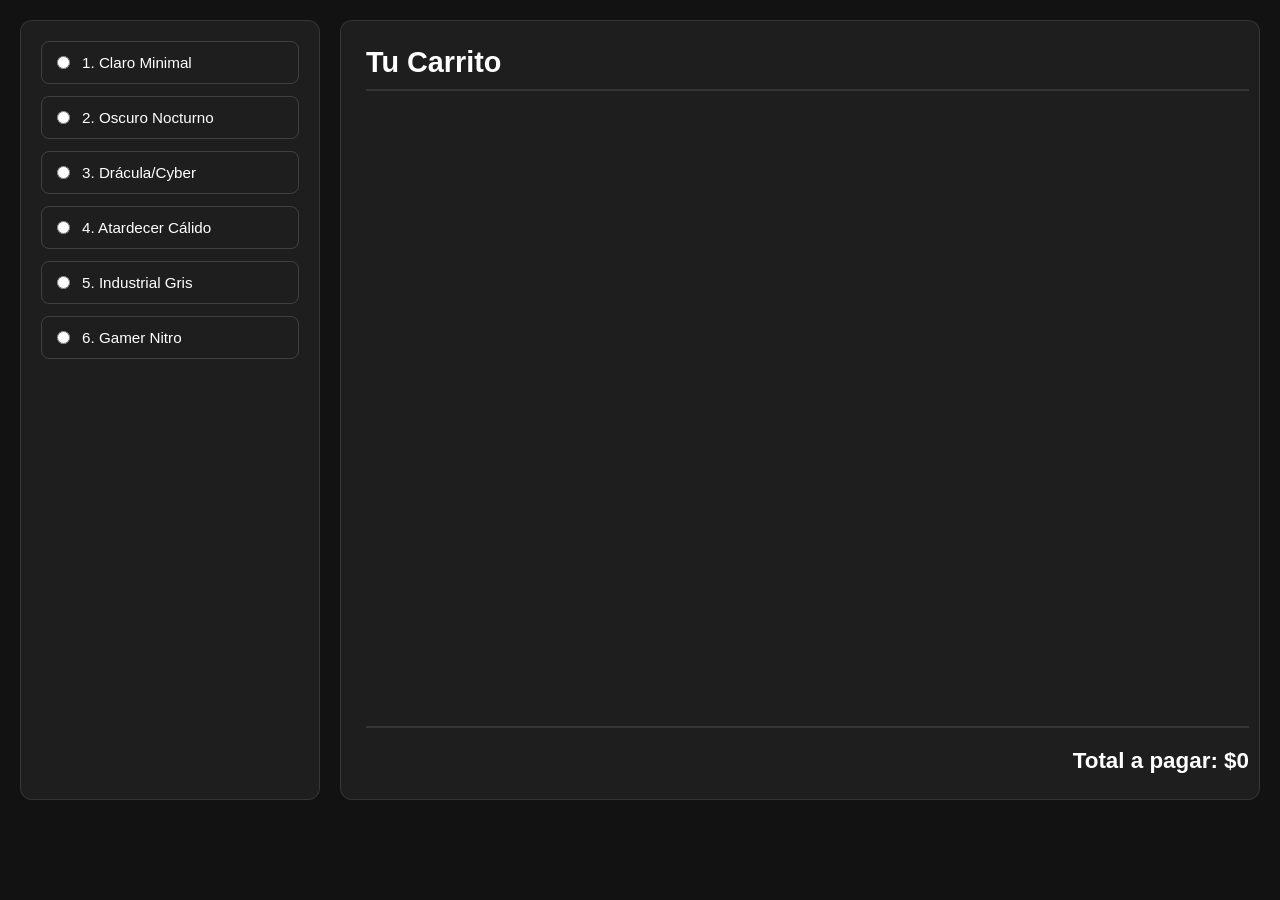
<file: Estructura html/carro.html>
<!DOCTYPE html>
<html lang="en">
<head>
    <meta charset="UTF-8">
    <meta name="viewport" content="width=device-width, initial-scale=1.0">
    <title>Document</title>
    <link rel="stylesheet" href="../Estilos/carro.css">
</head>
<body>
    <header>
        <nav id="padreCarro">
            <ul id="ulGuia">
                
            </ul>
        </nav>
    </header>
    <main>
        <div id="contenidoTotal" class="diseñoContenido">
            <aside id="desplegableMenu">

            </aside>
            <section id="carroProductos" class="diseñoCarro">

            </section>
        </div>
    </main>
    <script type="module" src="../Javascripts/carro.js"></script>
</body>
</html>
</file>
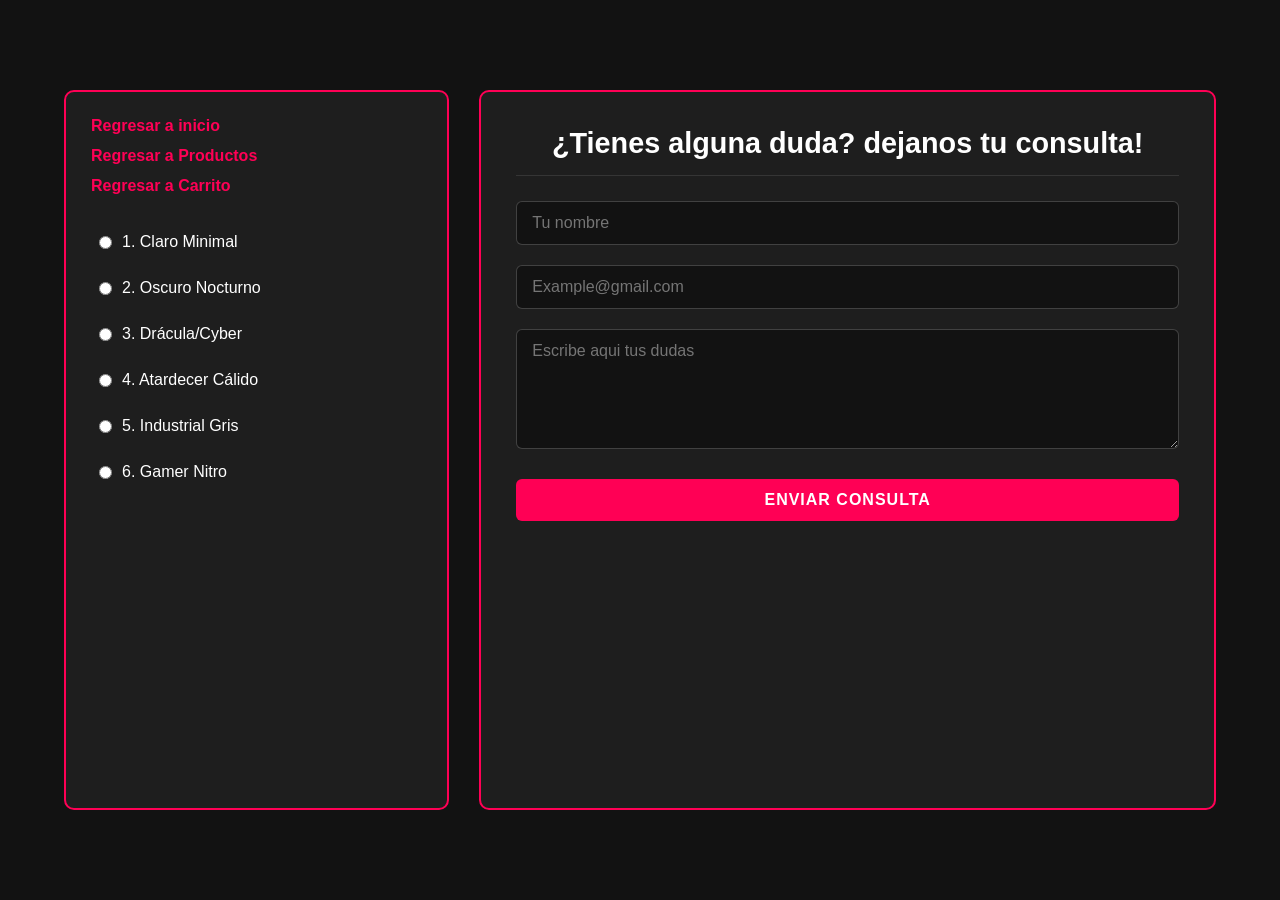
<file: Estructura html/contacto.html>
<!DOCTYPE html>
<html lang="en">
<head>
    <meta charset="UTF-8">
    <meta name="viewport" content="width=device-width, initial-scale=1.0">
    <title>Document</title>
    <link rel="stylesheet" href="../Estilos/contacto.css">
</head>
<body>
<section id="contacto" class="contacs">
    
    <aside id="barraLateral" class="barra-temas">
    
    </aside>
    <form action="https://formspree.io/f/xrejnywz" method="post" id="formContacto" class="formu">
    
    </form>
</section>
<script type="module" src="../Javascripts/contacto.js"></script>
</body>
</html>
</file>
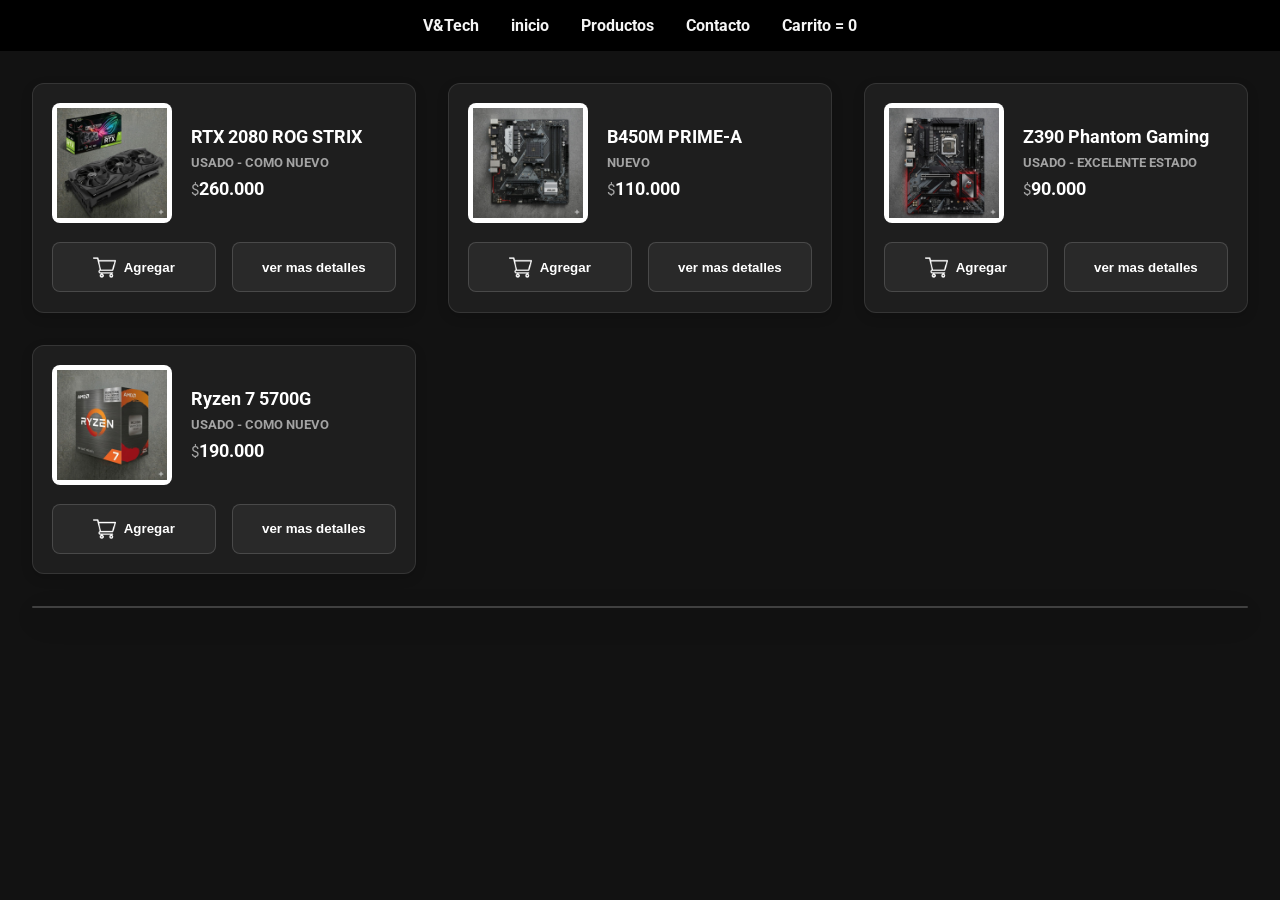
<file: Estructura html/productos.html>
<!DOCTYPE html>
<html lang="es">
<head>
    <meta charset="UTF-8">
    <meta name="viewport" content="width=device-width, initial-scale=1.0">
    <title>Tienda de Hardware</title>
    <link rel="stylesheet" href="../Estilos/productos.css">
</head>
<body>
    <header>
        <nav id="padreCarro" class="navilist">
            <ul id="ulGuia">
    
            </ul>
        </nav>
    </header>
    <main>
        <div class="ContentT">
            <section id="productContent" class="articulos"></section>

            <aside id = "detalles" class="details"></aside>
        </div>
        <section id="listaCarro" class="carroLista"></section>
    </main>

    <script type="module" src="../Javascripts/productos.js"></script>
</body>
</html>
</file>
<file: Estilos/carro.css>
:root {
    --fondo-principal: #121212;
    --fondo-secundario: #1e1e1e;
    --color-texto: #ffffff;
    --color-destacado: #a3a3a3;
}

* {
    margin: 0;
    padding: 0;
    box-sizing: border-box;
}

body {
    font-family: 'Segoe UI', Tahoma, Geneva, Verdana, sans-serif;
    background-color: var(--fondo-principal);
    color: var(--color-texto);
    min-height: 100vh;
    transition: background-color 0.3s ease, color 0.3s ease;
}

.diseñoContenido {
    display: grid;
    grid-template-columns: 300px 1fr;
    gap: 20px;
    padding: 20px;
    max-width: 1400px;
    margin: 0 auto;
    height: calc(100vh - 80px);
}

#desplegableMenu {
    background-color: var(--fondo-secundario);
    border-radius: 12px;
    padding: 20px;
    border: 1px solid rgba(255, 255, 255, 0.1);
    height: 100%;
    overflow-y: auto;
    transition: background-color 0.3s ease;
}

.plegaDiseño ul {
    list-style: none;
    display: flex;
    flex-direction: column;
    gap: 12px;
}

.plegaDiseño li {
    border: 1px solid rgba(255, 255, 255, 0.15);
    border-radius: 8px;
    transition: background 0.2s ease;
}

.plegaDiseño li:hover {
    background-color: rgba(255, 255, 255, 0.05);
}

.plegaDiseño label {
    display: flex;
    align-items: center;
    gap: 12px;
    padding: 12px 15px;
    cursor: pointer;
    width: 100%;
}

.plegaDiseño span {
    font-size: 0.95rem;
    font-weight: 500;
}

.diseñoCarro {
    background-color: var(--fondo-secundario);
    border-radius: 12px;
    padding: 25px;
    border: 1px solid rgba(255, 255, 255, 0.1);
    height: 100%;
    display: flex;
    flex-direction: column;
    transition: background-color 0.3s ease;
}

.diseñoCarro::before {
    content: "Tu Carrito";
    display: block;
    font-size: 1.8rem;
    font-weight: 700;
    margin-bottom: 20px;
    color: var(--color-texto);
    border-bottom: 2px solid rgba(255, 255, 255, 0.1);
    padding-bottom: 10px;
}

#carroProductos {
    flex: 1;
    overflow-y: auto;
    padding-right: 10px;
    display: flex;
    flex-direction: column;
    gap: 15px;
}

#carroProductos::-webkit-scrollbar {
    width: 8px;
}

#carroProductos::-webkit-scrollbar-track {
    background: transparent;
}

#carroProductos::-webkit-scrollbar-thumb {
    background: rgba(255, 255, 255, 0.2);
    border-radius: 4px;
}

#carroProductos::-webkit-scrollbar-thumb:hover {
    background: rgba(255, 255, 255, 0.4);
}

.itemCarrito {
    display: flex;
    justify-content: space-between;
    align-items: center;
    background-color: rgba(255, 255, 255, 0.03);
    border: 1px solid rgba(255, 255, 255, 0.08);
    border-radius: 10px;
    padding: 15px 20px;
    gap: 15px;
    transition: transform 0.2s ease, border-color 0.2s ease;
}

.itemCarrito:hover {
    transform: translateY(-2px);
    border-color: rgba(255, 255, 255, 0.15);
}

.itemCarrito h2 {
    font-size: 1.1rem;
    font-weight: 600;
    flex: 2;
    white-space: nowrap;
    overflow: hidden;
    text-overflow: ellipsis;
}

.itemCarrito p {
    font-size: 1.05rem;
    color: var(--color-destacado);
    flex: 1;
    text-align: right;
    font-weight: bold;
}

.btnEliminar {
    background-color: #ef4444;
    color: #ffffff;
    border: none;
    padding: 8px 16px;
    border-radius: 6px;
    font-weight: 600;
    cursor: pointer;
    transition: background-color 0.2s ease, transform 0.1s ease;
}

.btnEliminar:hover {
    background-color: #dc2626;
}

.btnEliminar:active {
    transform: scale(0.95);
}

.seccionTotal {
    margin-top: auto;
    padding-top: 20px;
    border-top: 2px solid rgba(255, 255, 255, 0.1);
    display: flex;
    justify-content: flex-end;
    background-color: var(--fondo-secundario);
}

.seccionTotal h3 {
    font-size: 1.4rem;
    font-weight: 700;
    color: var(--color-texto);
}
</file>
<file: Estilos/contacto.css>
* {
    box-sizing: border-box;
    margin: 0;
    padding: 0;
    font-family: sans-serif;
    transition: background-color 0.3s ease, color 0.3s ease;
}

body {
    background-color: var(--fondo-principal, #121212);
    color: var(--color-texto, #ffffff);
    min-height: 100vh;
    display: flex;
    justify-content: center;
    align-items: center;
}

.contacs {
    display: flex;
    width: 90%;
    max-width: 1200px;
    min-height: 80vh;
    gap: 30px;
    background-color: transparent;
}

.barra-temas {
    flex: 1;
    background-color: var(--fondo-secundario, #1e1e1e);
    border: 2px solid var(--color-destacado, #ff0055);
    border-radius: 10px;
    padding: 25px;
    display: flex;
    flex-direction: column;
    gap: 30px;
}

.barra-temas ul {
    list-style: none;
    display: flex;
    flex-direction: column;
    gap: 12px;
}

.barra-temas a {
    color: var(--color-destacado, #ff0055);
    text-decoration: none;
    font-weight: bold;
}

.barra-temas a:hover {
    text-decoration: underline;
}

#plegable {
    display: flex;
    flex-direction: column;
    gap: 10px;
}

.barra-temas label {
    display: flex;
    align-items: center;
    gap: 10px;
    cursor: pointer;
    padding: 8px;
    border-radius: 5px;
}

.barra-temas label:hover {
    background-color: rgba(255, 255, 255, 0.05);
}

.formu {
    flex: 2;
    background-color: var(--fondo-secundario, #1e1e1e);
    border: 2px solid var(--color-destacado, #ff0055);
    border-radius: 10px;
    padding: 35px;
    display: flex;
    flex-direction: column;
    gap: 25px;
}

.texto-contenedor {
    text-align: center;
    padding-bottom: 15px;
    border-bottom: 1px solid rgba(255, 255, 255, 0.1);
}

.texto-contenedor h2 {
    font-size: 1.8rem;
    color: var(--color-texto, #ffffff);
}

.inputs-contenedor {
    display: flex;
    flex-direction: column;
    gap: 20px;
}

.formEntrada {
    width: 100%;
    padding: 12px 15px;
    background-color: var(--fondo-principal, #121212);
    border: 1px solid rgba(255, 255, 255, 0.2);
    border-radius: 6px;
    color: var(--color-texto, #ffffff);
    font-size: 1rem;
    outline: none;
}

.formEntrada:focus {
    border-color: var(--color-destacado, #ff0055);
}

textarea.formEntrada {
    min-height: 120px;
    resize: vertical;
}

#btnForm {
    width: 100%;
    padding: 12px 15px;
    background-color: var(--color-destacado, #ff0055);
    color: #ffffff;
    border: none;
    border-radius: 6px;
    font-weight: bold;
    cursor: pointer;
    text-transform: uppercase;
    letter-spacing: 1px;
    margin-top: 10px;
    transition: transform 0.1s ease, filter 0.2s ease;
}

#btnForm:hover {
    filter: brightness(1.2);
}

#btnForm:active {
    transform: scale(0.98);
}
</file>
<file: Estilos/productos.css>
@import url('https://fonts.googleapis.com/css2?family=Roboto:wght@400;700&display=swap');

:root {
    --fondo-principal: #121212;
    --fondo-secundario: #1e1e1e;
    --color-texto: #ffffff;
    --color-destacado: #a3a3a3;
}

* {
    margin: 0;
    padding: 0;
    box-sizing: border-box;
}

body {
    font-family: 'roboto', Arial;
    background-color: var(--fondo-principal);
    color: var(--color-texto);
    transition: background-color 0.3s ease, color 0.3s ease;
}

header {
    background-color: #000000;
    position: relative; 
    z-index: 100;
}

.navilist ul {
    padding: 1rem 0;
    margin: 0;
    list-style: none;
    display: flex;
    justify-content: center;
    gap: 2rem;
    align-items: center;
}

.navilist a {
    text-decoration: none;
    color: whitesmoke;
    font-weight: 700;
}

#desplegableMenu {
    position: relative;
}

.plegaDiseño {
    position: absolute;
    top: 100%;
    left: 50%;
    transform: translateX(-50%);
    background-color: var(--fondo-secundario);
    border: 1px solid rgba(255, 255, 255, 0.15);
    border-radius: 8px;
    padding: 1rem;
    z-index: 1000;
    box-shadow: 0 10px 25px rgba(0,0,0,0.5);
    min-width: 220px;
}

.plegaDiseño ul {
    list-style: none;
    display: flex;
    flex-direction: column;
    gap: 0.8rem;
    padding: 0;
}

.plegaDiseño li {
    width: 100%;
}

.plegaDiseño label {
    display: flex;
    align-items: center;
    gap: 10px;
    cursor: pointer;
    color: var(--color-texto);
    width: 100%;
}

.ContentT {
    display: grid;
    grid-template-columns: 1fr;
    gap: 2rem;
    padding: 2rem;
    align-items: start;
    transition: grid-template-columns 0.3s ease;
    max-width: 1600px;
    margin: 0 auto;
}

.ContentT:has(#detalles[style*="display: block"]) {
    grid-template-columns: 2fr 1fr;
}

.articulos {
    display: grid;
    grid-template-columns: repeat(auto-fit, minmax(350px, 1fr)); 
    gap: 2rem;
}

.articulo {
    display: grid;
    grid-template-columns: 120px 1fr;
    grid-template-rows: auto auto;
    background-color: var(--fondo-secundario);
    border: 1px solid rgba(255, 255, 255, 0.1);
    border-radius: 12px;
    padding: 1.2rem;
    gap: 1.2rem;
    box-shadow: 0 4px 12px rgba(0,0,0,0.15);
    transition: transform 0.2s ease, border-color 0.2s ease, background-color 0.3s ease;
}

.articulo:hover {
    transform: translateY(-4px);
    border-color: rgba(255, 255, 255, 0.2);
}

.multimedia {
    width: 120px;
    height: 120px;
    overflow: hidden;
    border-radius: 8px;
    background-color: #ffffff;
    padding: 5px;
}

.product {
    width: 100%;
    height: 100%;
    object-fit: contain;
}

.producto {
    display: flex;
    flex-direction: column;
    justify-content: center;
    gap: 0.5rem;
}

.producto h2 {
    margin: 0;
    font-size: 1.1rem; 
    color: var(--color-texto);
    display: -webkit-box;
    -webkit-box-orient: vertical;
    overflow: hidden;
}

.producto p {
    margin: 0;
    font-size: 0.95rem;
    color: var(--color-destacado);
}

.estado-tag {
    font-weight: bold;
    text-transform: uppercase;
    font-size: 0.8rem !important;
}

.precio-tag span, .producto span {
    font-size: 1.15rem;
    font-weight: bold;
    color: var(--color-texto);
}

.btnd {
    grid-column: 1 / -1;
    display: flex;
    gap: 1rem;
    width: 100%;
}

.btnd button {
    flex: 1;
    display: flex;
    flex-direction: row;
    align-items: center;
    justify-content: center;
    gap: 0.5rem;
    padding: 0.8rem;
    border: 1px solid rgba(255, 255, 255, 0.15);
    background-color: rgba(255, 255, 255, 0.05);
    color: var(--color-texto);
    border-radius: 8px;
    cursor: pointer;
    font-weight: bold;
    transition: background-color 0.2s, transform 0.1s;
}

.btnd button:hover {
    background-color: rgba(255, 255, 255, 0.12);
}

.btnd button:active {
    transform: scale(0.97);
}

.carri {
    width: 1.4rem;
    height: 1.4rem;
    filter: invert(1);
}

.details {
    position: sticky;
    top: 2rem;
    background-color: var(--fondo-secundario);
    border: 1px solid rgba(255, 255, 255, 0.15);
    border-radius: 12px;
    box-shadow: 0 10px 30px rgba(0,0,0,0.25);
    max-height: calc(100vh - 4rem);
    overflow-y: auto;
    transition: background-color 0.3s ease;
}

.infoAll {
    display: flex;
    flex-direction: column;
    gap: 1.2rem;
    padding: 1.5rem;
}

.vidmp {
    height: 250px;
    width: 100%;
    border-radius: 8px;
    border: none;
    object-fit: cover;
    background-color: #000;
}

.infoProd {
    display: flex;
    flex-direction: column;
    gap: 0.8rem;
    color: var(--color-texto);
}

.infoProd h3 {
    font-size: 1.3rem;
}

.infoProd p {
    font-size: 0.95rem;
    line-height: 1.4;
    color: var(--color-destacado);
}

.infoProd p strong {
    color: var(--color-texto);
}

.infoProd .precio span {
    font-size: 1.5rem;
    color: var(--color-texto);
    font-weight: bold;
}

.footer {
    display: flex;
    flex-direction: column;
    gap: 0.8rem;
    width: 100%;
    margin-top: 0.5rem;
}

.bobtn {
    width: 100%;
    padding: 0.8rem;
    border-radius: 8px;
    font-weight: bold;
    cursor: pointer;
    transition: background-color 0.2s, transform 0.1s;
}

.subCarro.bobtn {
    background-color: var(--color-texto);
    color: var(--fondo-principal);
    border: none;
}

.subCarro.bobtn:hover {
    background-color: var(--color-destacado);
}

.cerrar.bobtn {
    background-color: transparent;
    color: var(--color-texto);
    border: 2px solid rgba(255, 255, 255, 0.2);
}

.cerrar.bobtn:hover {
    background-color: rgba(255, 255, 255, 0.05);
}

.carroLista {
    display: none;
}
</file>
